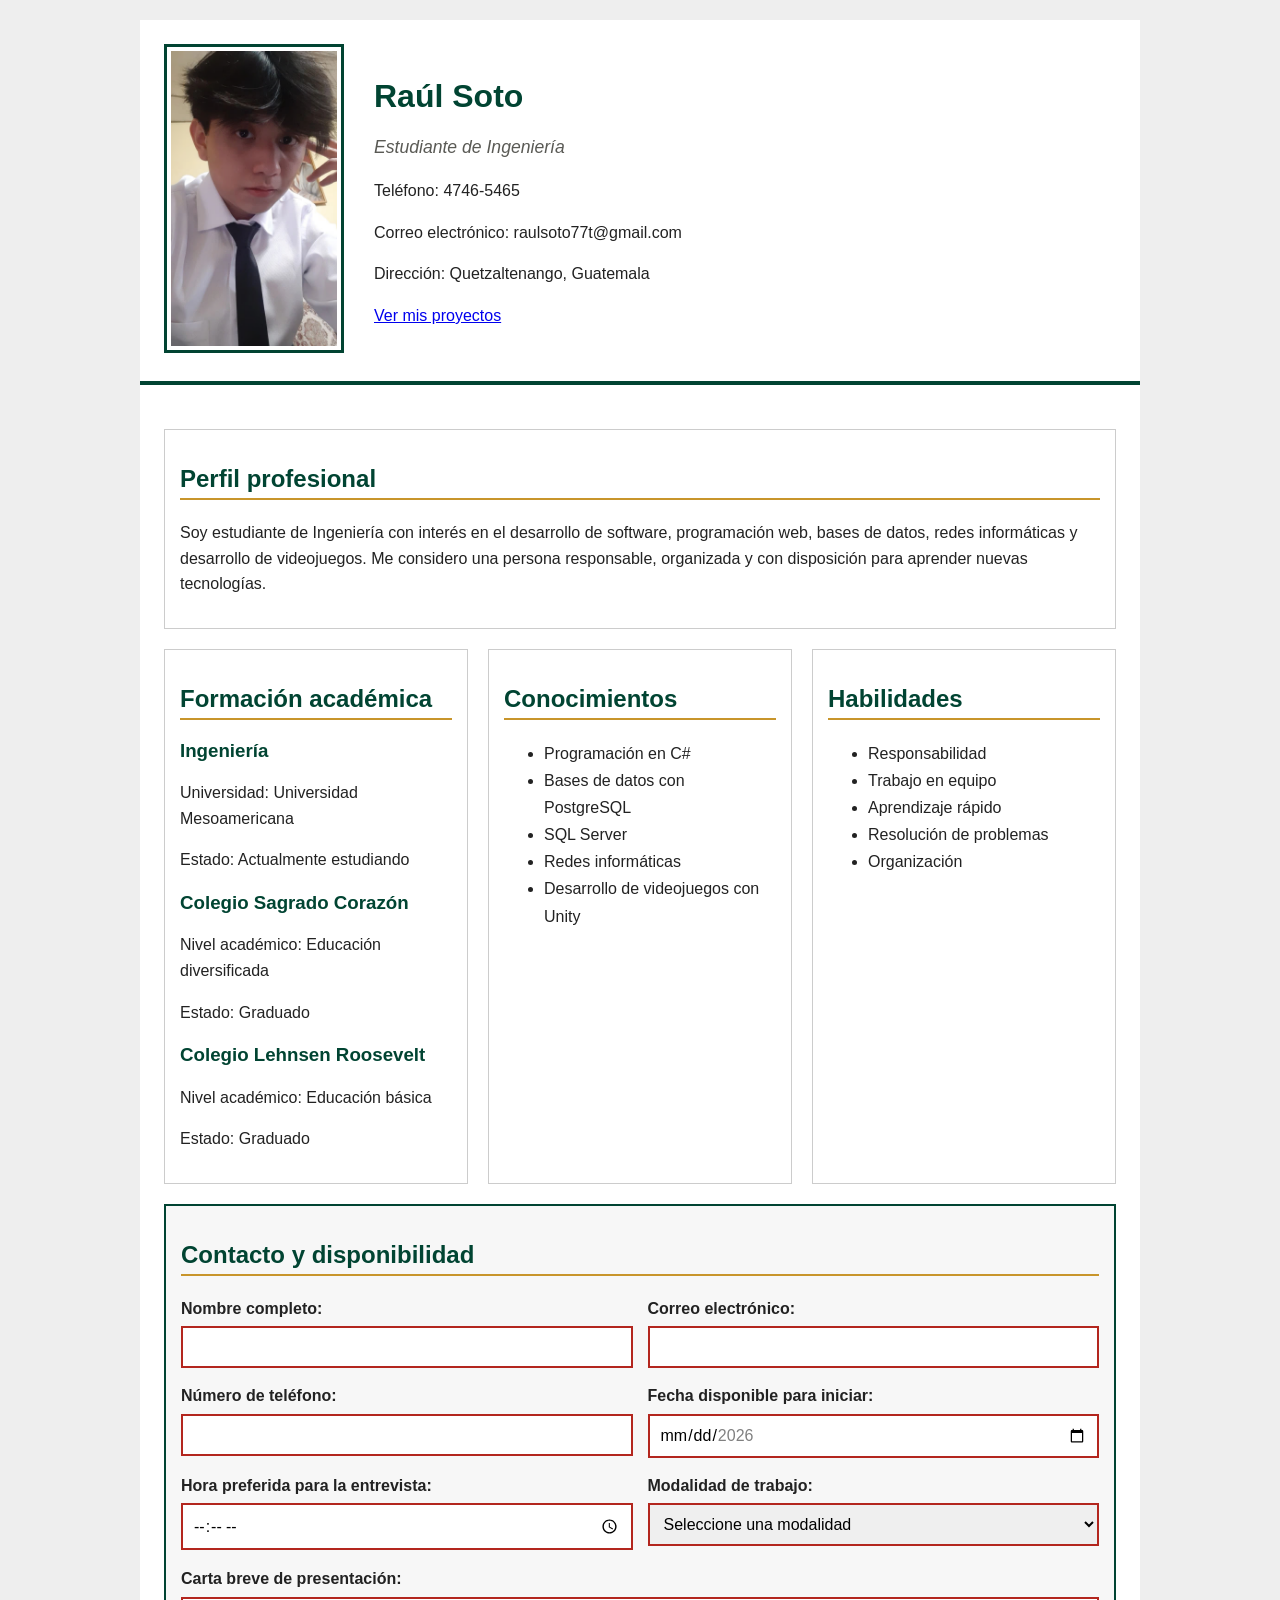
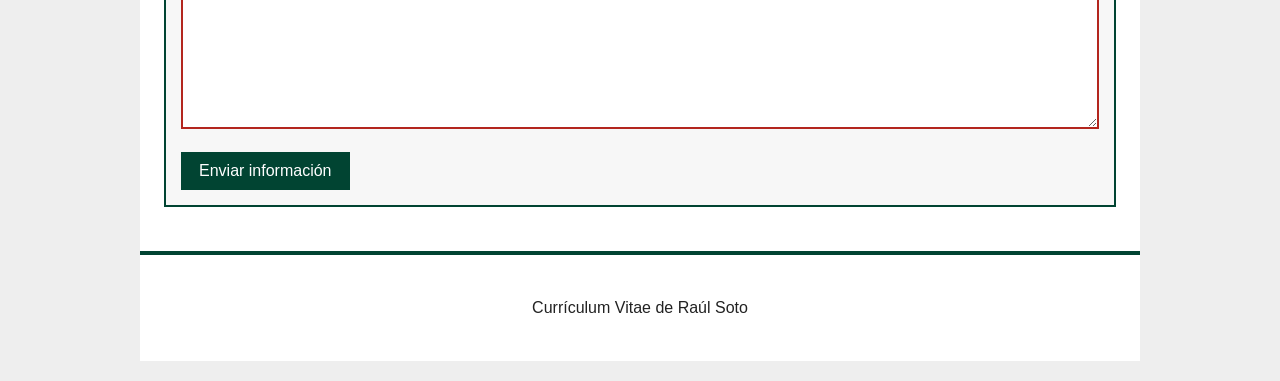
<file: cvv raul/index.html>
<!DOCTYPE html>
<html lang="es">

<head>
    <meta charset="UTF-8">

    <meta
        name="viewport"
        content="width=device-width, initial-scale=1.0"
    >

    <title>Currículum Vitae - Raúl Soto</title>

    <link rel="stylesheet" href="estilos.css">
</head>

<body>

    <header class="encabezado">

        <div class="contenedor-foto">

            <picture>
                <source
                    srcset="imagenes/foto.avif"
                    type="image/avif"
                >

                <source
                    srcset="imagenes/foto.webp"
                    type="image/webp"
                >

                <img
                    class="foto-perfil"
                    src="imagenes/foto.jpg"
                    alt="Fotografía de Raúl Soto"
                    width="720"
                    height="1280"
                >
            </picture>

        </div>

        <div class="datos-personales">

            <h1>Raúl Soto</h1>

            <p class="profesion">
                Estudiante de Ingeniería
            </p>

            <p>
                Teléfono: 4746-5465
            </p>

            <p>
                Correo electrónico: raulsoto77t@gmail.com
            </p>

            <p>
                Dirección: Quetzaltenango, Guatemala
            </p>

            <p>
    <a href="proyectos.html">
        Ver mis proyectos
    </a>
</p>

        </div>
        

    </header>

    <main>

        <section>

            <h2>Perfil profesional</h2>

            <p>
                Soy estudiante de Ingeniería con interés en el desarrollo de
                software, programación web, bases de datos, redes informáticas
                y desarrollo de videojuegos. Me considero una persona
                responsable, organizada y con disposición para aprender
                nuevas tecnologías.
            </p>

        </section>

        <div class="rejilla-informacion">

            <section>

    <h2>Formación académica</h2>

    <h3>Ingeniería</h3>

    <p>
        Universidad: Universidad Mesoamericana
    </p>

    <p>
        Estado: Actualmente estudiando
    </p>

    <h3>Colegio Sagrado Corazón</h3>

    <p>
        Nivel académico: Educación diversificada
    </p>

    <p>
        Estado: Graduado
    </p>

    <h3>Colegio Lehnsen Roosevelt</h3>

    <p>
        Nivel académico: Educación básica
    </p>

    <p>
        Estado: Graduado
    </p>

</section>

            <section>

                <h2>Conocimientos</h2>

                <ul>
                    <li>Programación en C#</li>
                    <li>Bases de datos con PostgreSQL</li>
                    <li>SQL Server</li>
                    <li>Redes informáticas</li>
                    <li>Desarrollo de videojuegos con Unity</li>
                </ul>

            </section>

            <section>

                <h2>Habilidades</h2>

                <ul>
                    <li>Responsabilidad</li>
                    <li>Trabajo en equipo</li>
                    <li>Aprendizaje rápido</li>
                    <li>Resolución de problemas</li>
                    <li>Organización</li>
                </ul>

            </section>

        </div>

        <section id="contacto">

            <h2>Contacto y disponibilidad</h2>

            <form method="post">

                <div class="rejilla-formulario">

                    <p>
                        <label for="nombre">
                            Nombre completo:
                        </label>

                        <input
                            type="text"
                            id="nombre"
                            name="nombre"
                            required
                        >
                    </p>

                    <p>
                        <label for="correo">
                            Correo electrónico:
                        </label>

                        <input
                            type="email"
                            id="correo"
                            name="correo"
                            required
                        >
                    </p>

                    <p>
                        <label for="telefono">
                            Número de teléfono:
                        </label>

                        <input
                            type="tel"
                            id="telefono"
                            name="telefono"
                            required
                        >
                    </p>

                    <p>
                        <label for="fecha_inicio">
                            Fecha disponible para iniciar:
                        </label>

                        <input
                            type="date"
                            id="fecha_inicio"
                            name="fecha_inicio"
                            min="2026-07-22"
                            max="2026-12-31"
                            required
                        >
                    </p>

                    <p>
                        <label for="hora_entrevista">
                            Hora preferida para la entrevista:
                        </label>

                        <input
                            type="time"
                            id="hora_entrevista"
                            name="hora_entrevista"
                            min="08:00"
                            max="17:00"
                            step="1800"
                            required
                        >
                    </p>

                    <p>
                        <label for="modalidad">
                            Modalidad de trabajo:
                        </label>

                        <select
                            id="modalidad"
                            name="modalidad"
                            required
                        >
                            <option value="">
                                Seleccione una modalidad
                            </option>

                            <option value="presencial">
                                Presencial
                            </option>

                            <option value="remoto">
                                Remoto
                            </option>

                            <option value="hibrido">
                                Híbrido
                            </option>
                        </select>
                    </p>

                </div>

                <p>
                    <label for="carta">
                        Carta breve de presentación:
                    </label>

                    <textarea
                        id="carta"
                        name="carta"
                        rows="6"
                        required
                    ></textarea>
                </p>

                <button type="submit">
                    Enviar información
                </button>

            </form>

        </section>

    </main>

    <footer>

        <p>
            Currículum Vitae de Raúl Soto
        </p>

    </footer>

</body>

</html>
</file>
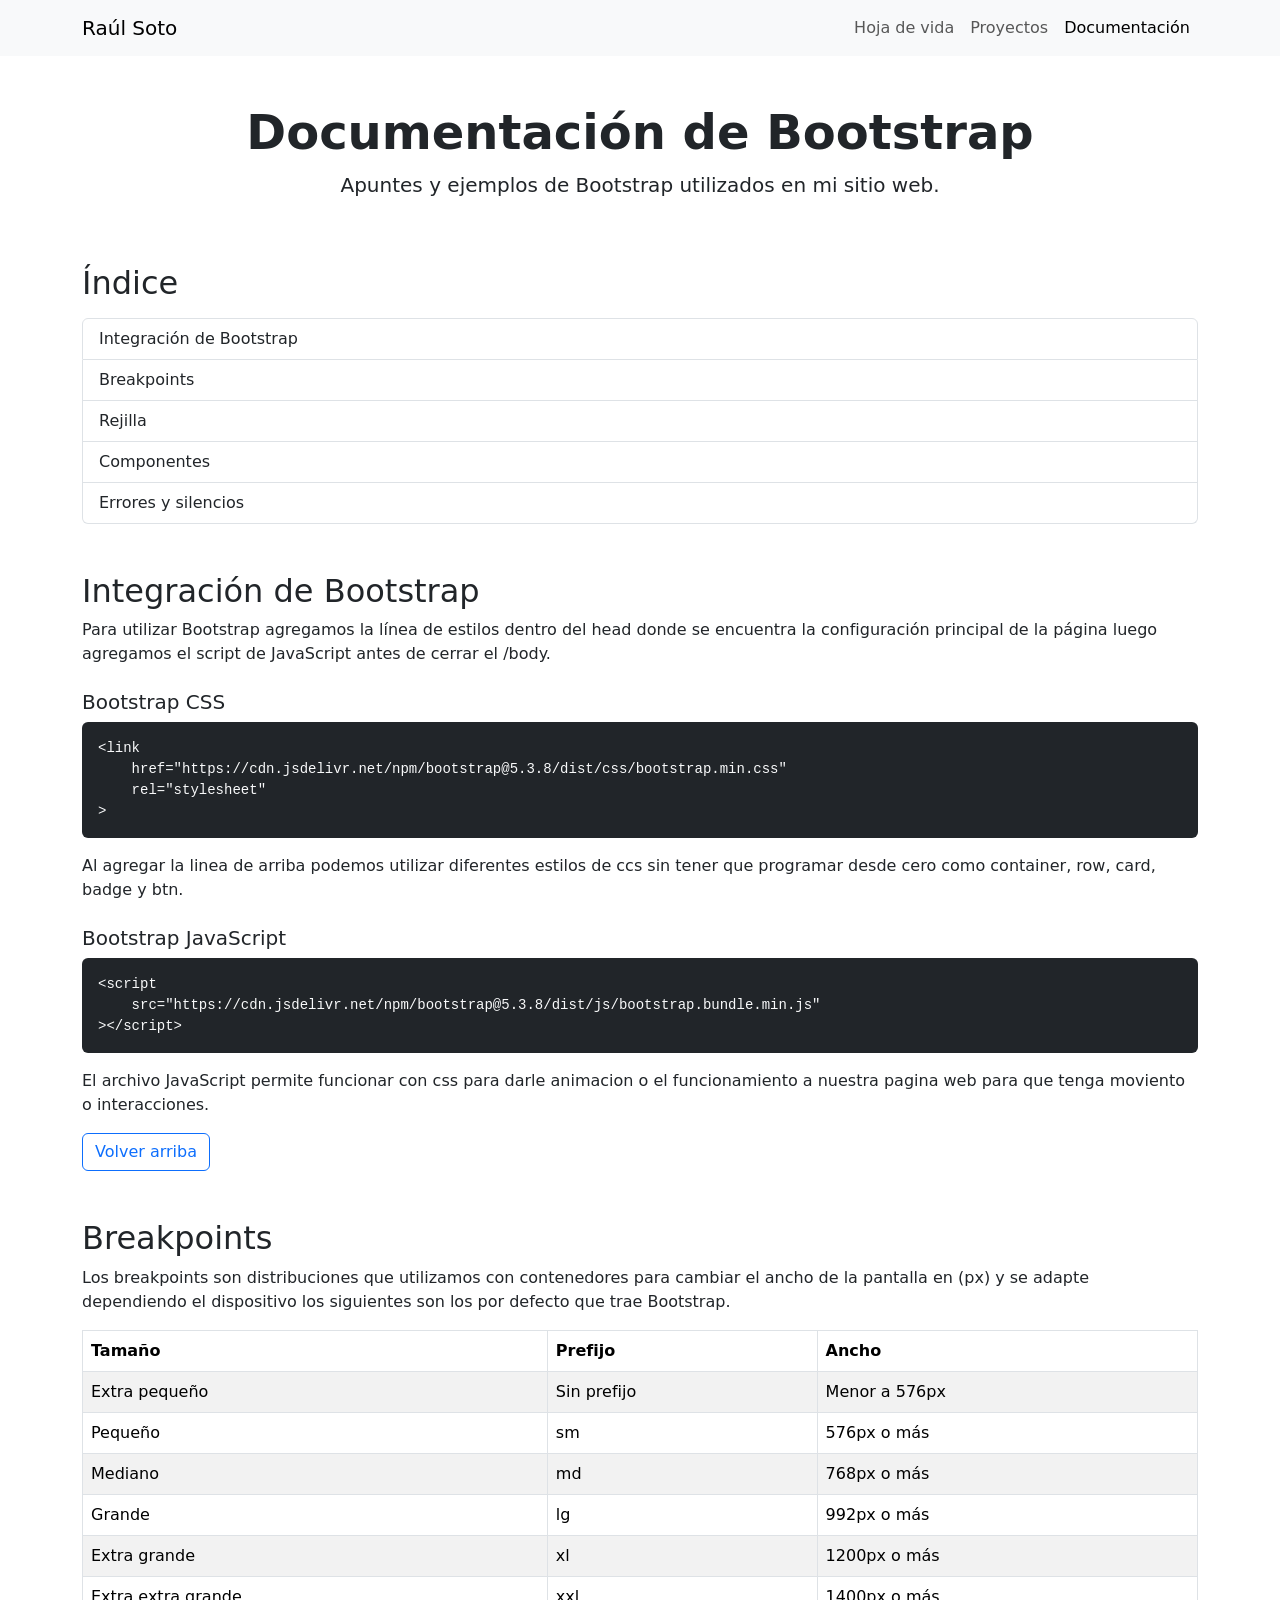
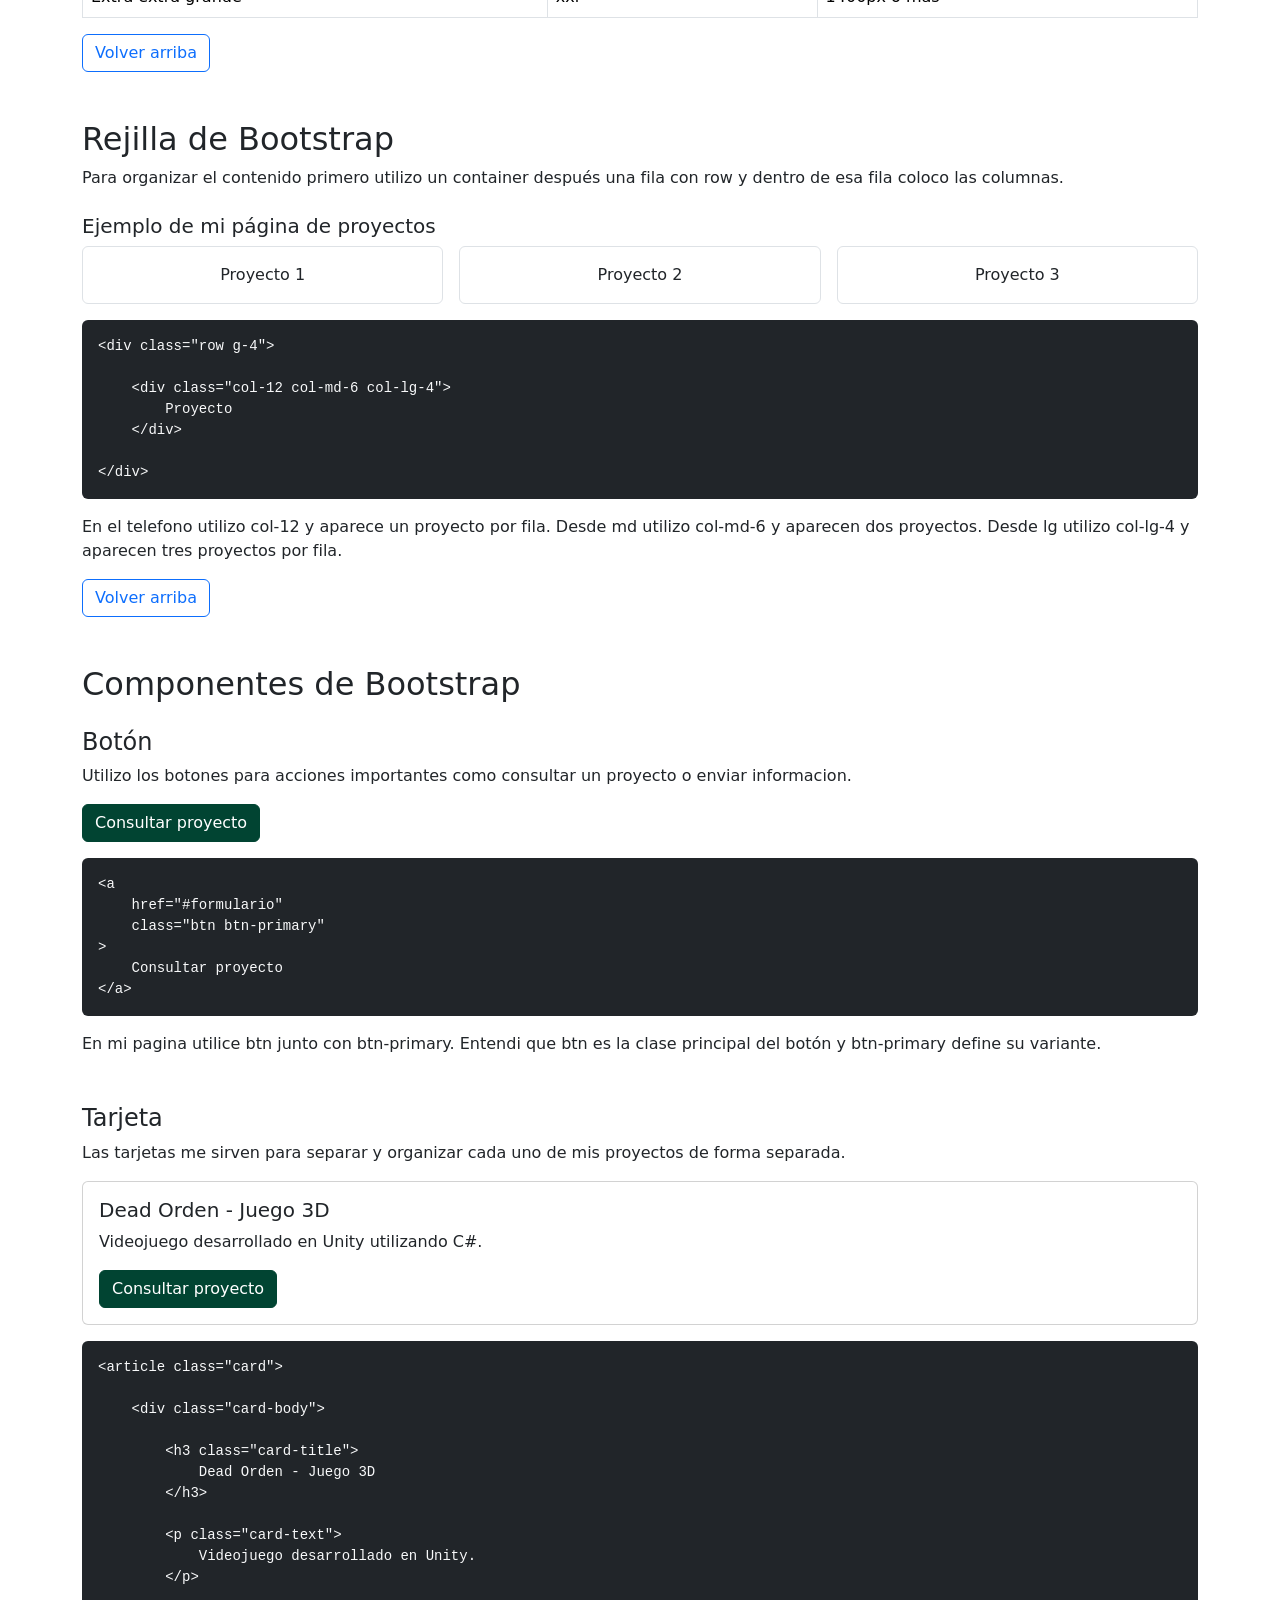
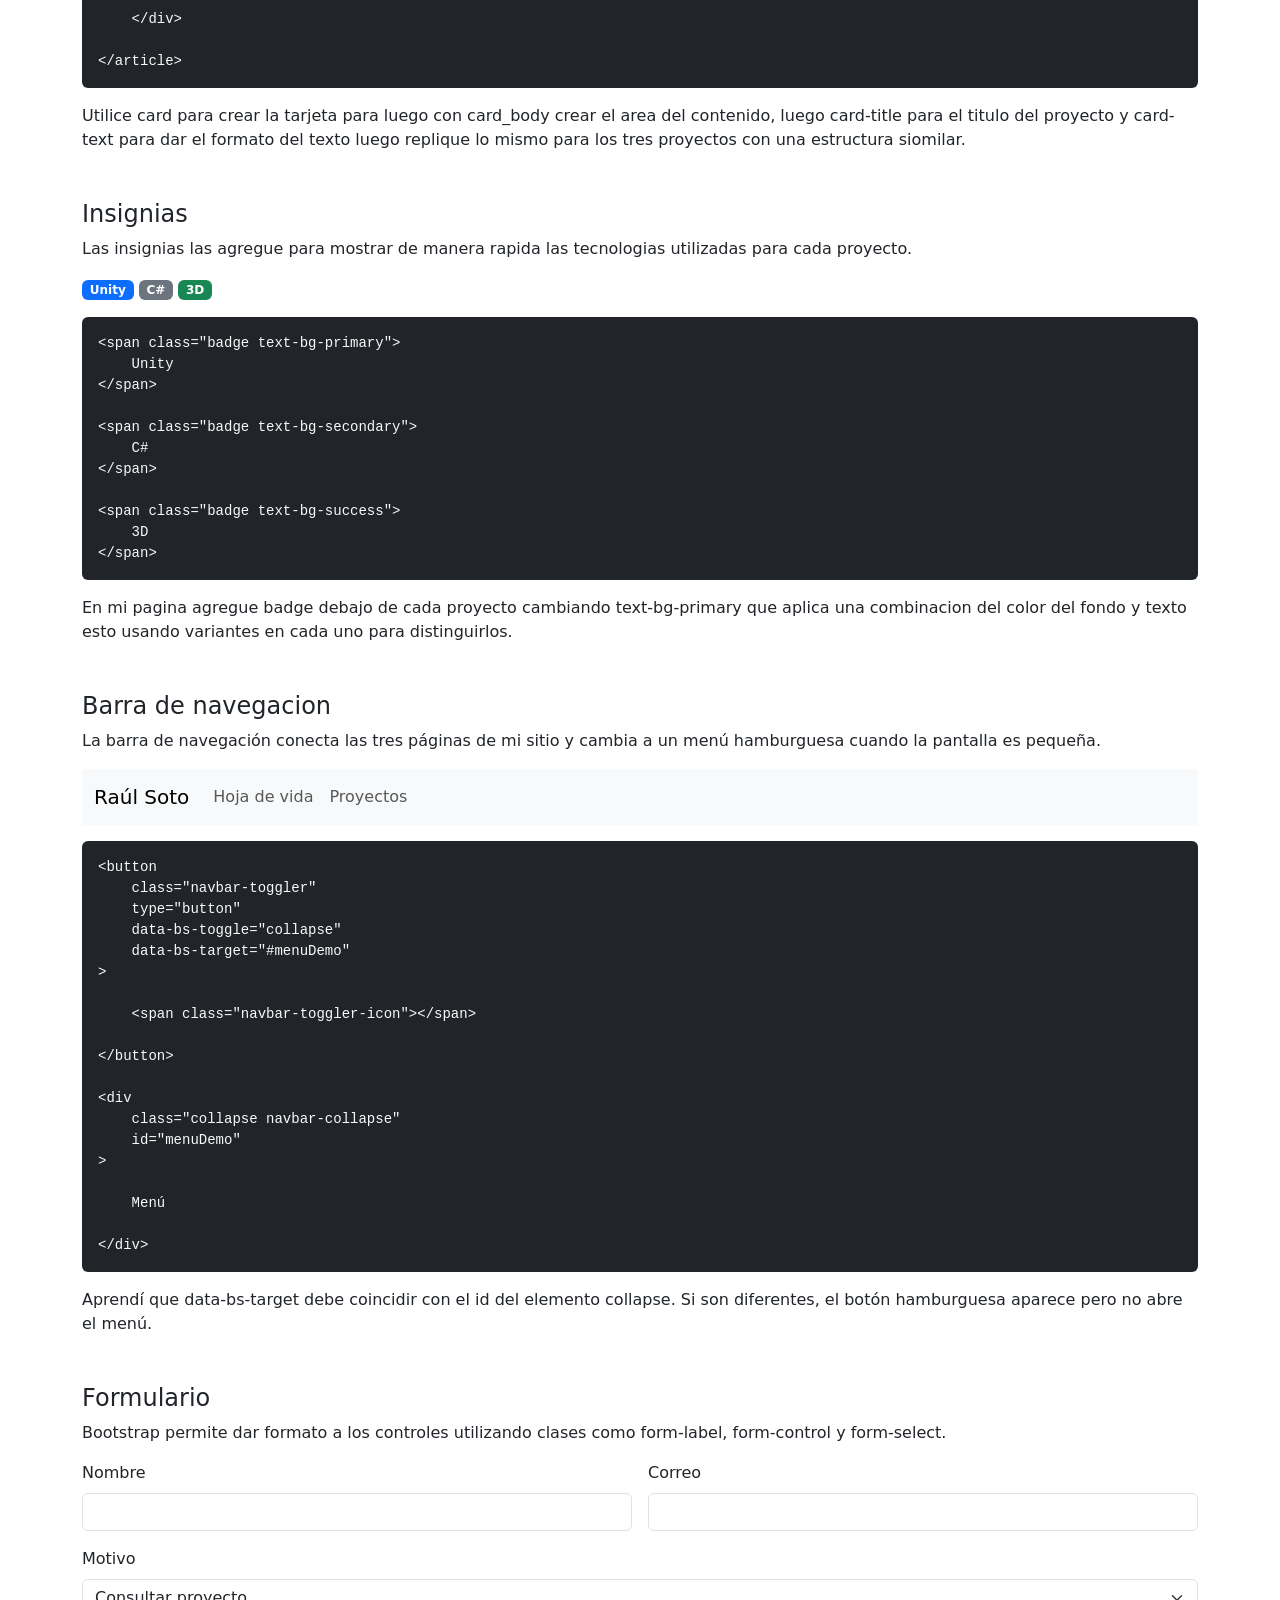
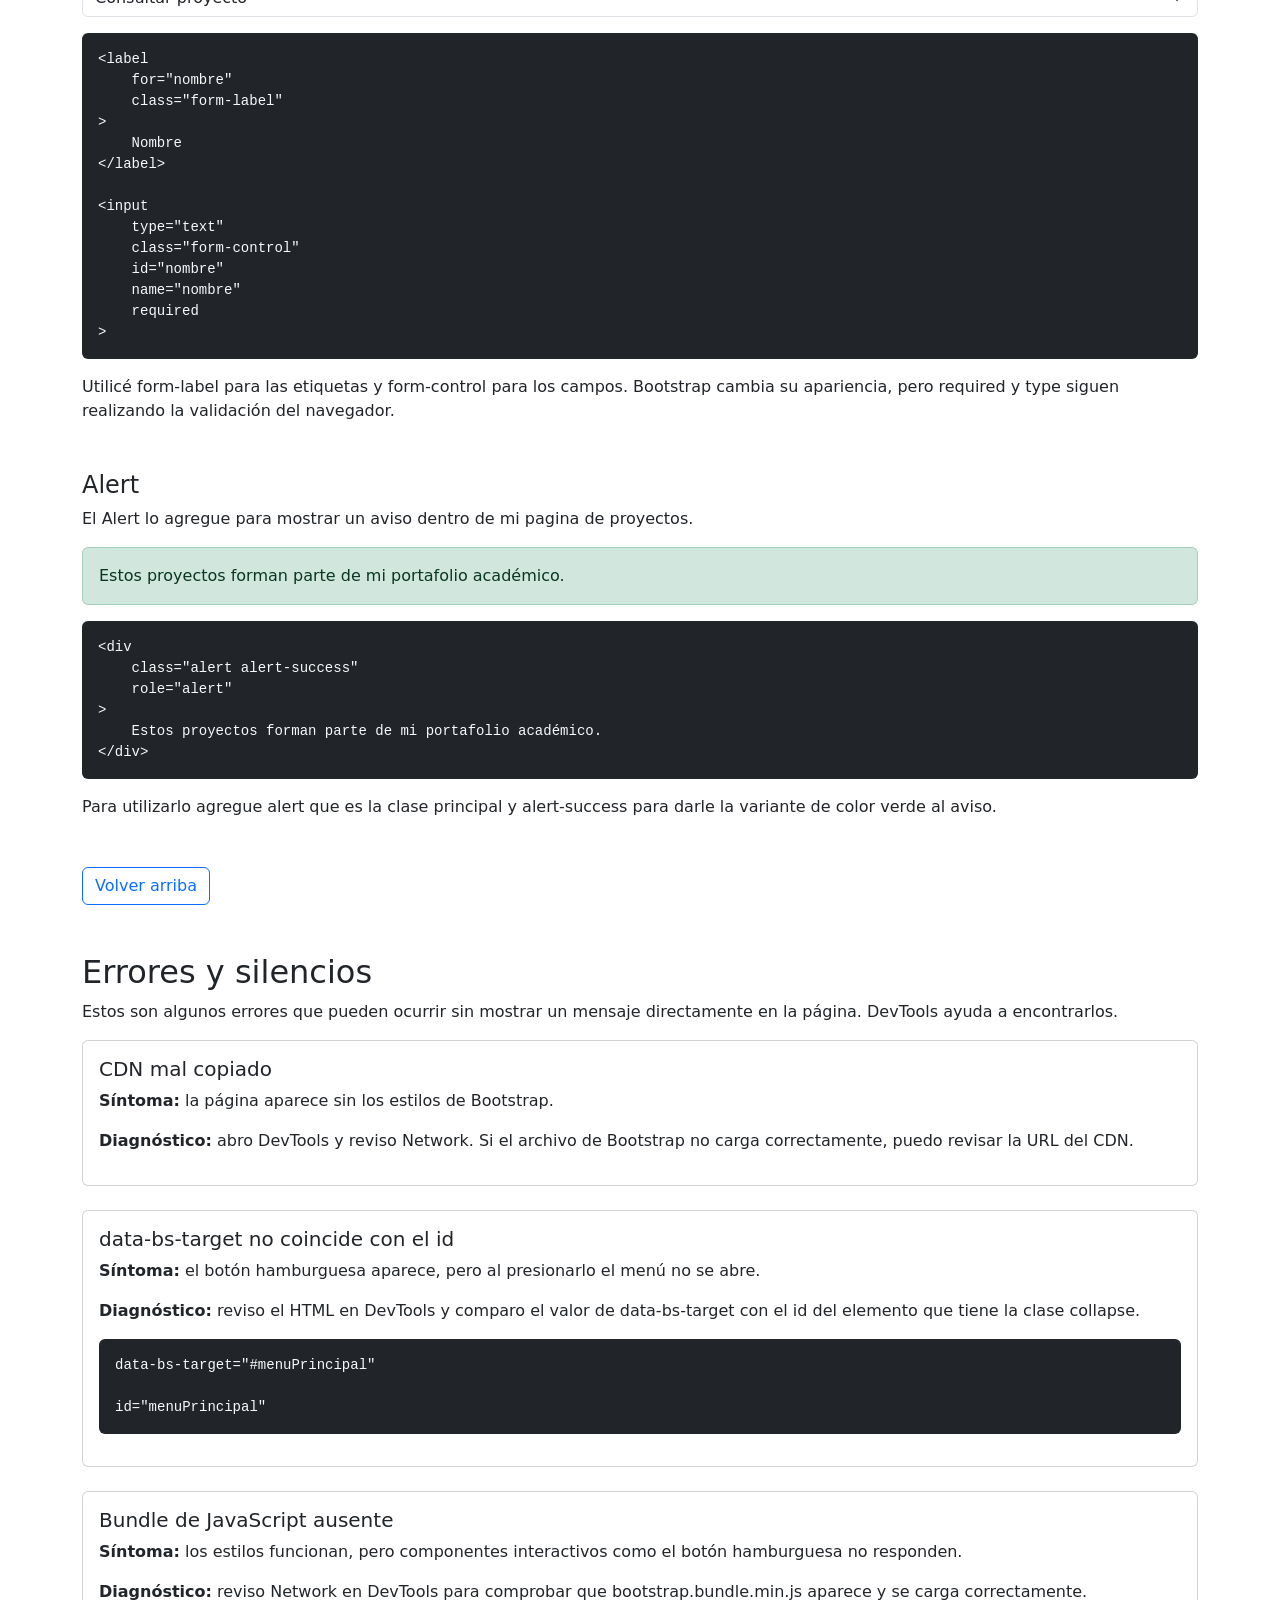
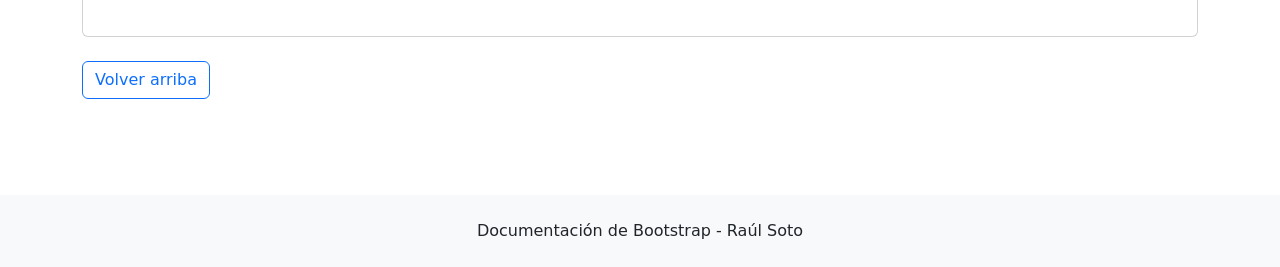
<file: cvv raul/documentacion.html>
<!DOCTYPE html>
<html lang="es">

<head>
    <meta charset="UTF-8">

    <meta
        name="viewport"
        content="width=device-width, initial-scale=1"
    >

    <title>Documentación Bootstrap - Raúl Soto</title>

    <link
        href="https://cdn.jsdelivr.net/npm/bootstrap@5.3.8/dist/css/bootstrap.min.css"
        rel="stylesheet"
    >

    <link rel="stylesheet" href="proyectos.css">
</head>

<body id="inicio">

    <nav class="navbar navbar-expand-md bg-body-tertiary">

        <div class="container">

            <a class="navbar-brand" href="index.html">
                Raúl Soto
            </a>

            <button
                class="navbar-toggler"
                type="button"
                data-bs-toggle="collapse"
                data-bs-target="#menuPrincipal"
                aria-controls="menuPrincipal"
                aria-expanded="false"
                aria-label="Mostrar navegación"
            >
                <span class="navbar-toggler-icon"></span>
            </button>

            <div
                class="collapse navbar-collapse"
                id="menuPrincipal"
            >

                <ul class="navbar-nav ms-auto">

                    <li class="nav-item">

                        <a
                            class="nav-link"
                            href="index.html"
                        >
                            Hoja de vida
                        </a>

                    </li>

                    <li class="nav-item">

                        <a
                            class="nav-link"
                            href="proyectos.html"
                        >
                            Proyectos
                        </a>

                    </li>

                    <li class="nav-item">

                        <a
                            class="nav-link active"
                            href="documentacion.html"
                            aria-current="page"
                        >
                            Documentación
                        </a>

                    </li>

                </ul>

            </div>

        </div>

    </nav>

    <header class="container py-5 text-center">

        <h1 class="display-5 fw-bold">
            Documentación de Bootstrap
        </h1>

        <p class="lead">
            Apuntes y ejemplos de Bootstrap utilizados
            en mi sitio web.
        </p>

    </header>

    <main class="container pb-5">

        <section class="mb-5">

            <h2 class="mb-3">
                Índice
            </h2>

            <div class="list-group">

                <a
                    class="list-group-item list-group-item-action"
                    href="#integracion"
                >
                    Integración de Bootstrap
                </a>

                <a
                    class="list-group-item list-group-item-action"
                    href="#breakpoints"
                >
                    Breakpoints
                </a>

                <a
                    class="list-group-item list-group-item-action"
                    href="#rejilla"
                >
                    Rejilla
                </a>

                <a
                    class="list-group-item list-group-item-action"
                    href="#componentes"
                >
                    Componentes
                </a>

                <a
                    class="list-group-item list-group-item-action"
                    href="#errores"
                >
                    Errores y silencios
                </a>

            </div>

        </section>

        <section
            id="integracion"
            class="mb-5"
        >

            <h2>
                Integración de Bootstrap
            </h2>

            <p>
                Para utilizar Bootstrap agregamos la línea de estilos dentro del
                head donde se encuentra la configuración principal de la página
                luego agregamos el script de JavaScript antes de cerrar el /body.
            </p>

            <h3 class="h5 mt-4">
                Bootstrap CSS
            </h3>

            <pre class="bg-dark text-light p-3 rounded"><code>&lt;link
    href="https://cdn.jsdelivr.net/npm/bootstrap@5.3.8/dist/css/bootstrap.min.css"
    rel="stylesheet"
&gt;</code></pre>

            <p>
                Al agregar la linea de arriba podemos utilizar diferentes estilos 
                de ccs sin tener que programar desde cero como container, row, 
                card, badge y btn.
            </p>

            <h3 class="h5 mt-4">
                Bootstrap JavaScript
            </h3>

            <pre class="bg-dark text-light p-3 rounded"><code>&lt;script
    src="https://cdn.jsdelivr.net/npm/bootstrap@5.3.8/dist/js/bootstrap.bundle.min.js"
&gt;&lt;/script&gt;</code></pre>

            <p>
                El archivo JavaScript permite funcionar con css para darle animacion
                o el funcionamiento a nuestra pagina web para que tenga moviento o interacciones.
            </p>

            <a
                href="#inicio"
                class="btn btn-outline-primary"
            >
                Volver arriba
            </a>

        </section>

        <section
            id="breakpoints"
            class="mb-5"
        >

            <h2>
                Breakpoints
            </h2>

            <p>  
                Los breakpoints son distribuciones que utilizamos
                con contenedores para cambiar el ancho de la pantalla 
                en (px) y se adapte dependiendo el dispositivo los siguientes
                son los por defecto que trae Bootstrap. 
            </p>

            <div class="table-responsive">

                <table class="table table-bordered table-striped">

                    <thead>

                        <tr>
                            <th>Tamaño</th>
                            <th>Prefijo</th>
                            <th>Ancho</th>
                        </tr>

                    </thead>

                    <tbody>

                        <tr>
                            <td>Extra pequeño</td>
                            <td>Sin prefijo</td>
                            <td>Menor a 576px</td>
                        </tr>

                        <tr>
                            <td>Pequeño</td>
                            <td>sm</td>
                            <td>576px o más</td>
                        </tr>

                        <tr>
                            <td>Mediano</td>
                            <td>md</td>
                            <td>768px o más</td>
                        </tr>

                        <tr>
                            <td>Grande</td>
                            <td>lg</td>
                            <td>992px o más</td>
                        </tr>

                        <tr>
                            <td>Extra grande</td>
                            <td>xl</td>
                            <td>1200px o más</td>
                        </tr>

                        <tr>
                            <td>Extra extra grande</td>
                            <td>xxl</td>
                            <td>1400px o más</td>
                        </tr>

                    </tbody>

                </table>

            </div>

            <a
                href="#inicio"
                class="btn btn-outline-primary"
            >
                Volver arriba
            </a>

        </section>

        <section
            id="rejilla"
            class="mb-5"
        >

            <h2>
                Rejilla de Bootstrap
            </h2>

            <p>
                Para organizar el contenido primero utilizo
                un container después una fila con row y
                dentro de esa fila coloco las columnas.
            </p>

            <h3 class="h5 mt-4">
                Ejemplo de mi página de proyectos
            </h3>

            <div class="row g-3 mb-3">

                <div class="col-12 col-md-6 col-lg-4">

                    <div class="border rounded p-3 text-center">
                        Proyecto 1
                    </div>

                </div>

                <div class="col-12 col-md-6 col-lg-4">

                    <div class="border rounded p-3 text-center">
                        Proyecto 2
                    </div>

                </div>

                <div class="col-12 col-md-6 col-lg-4">

                    <div class="border rounded p-3 text-center">
                        Proyecto 3
                    </div>

                </div>

            </div>

            <pre class="bg-dark text-light p-3 rounded"><code>&lt;div class="row g-4"&gt;

    &lt;div class="col-12 col-md-6 col-lg-4"&gt;
        Proyecto
    &lt;/div&gt;

&lt;/div&gt;</code></pre>

            <p>
                En el telefono utilizo col-12 y aparece un proyecto
                por fila. Desde md utilizo col-md-6 y aparecen
                dos proyectos. Desde lg utilizo col-lg-4 y
                aparecen tres proyectos por fila.
            </p>

            <a
                href="#inicio"
                class="btn btn-outline-primary"
            >
                Volver arriba
            </a>

        </section>

        <section
            id="componentes"
            class="mb-5"
        >

            <h2 class="mb-4">
                Componentes de Bootstrap
            </h2>

            <article class="mb-5">

                <h3 class="h4">
                    Botón
                </h3>

                <p>
                    Utilizo los botones para acciones importantes
                    como consultar un proyecto o enviar informacion.
                </p>

                <div class="mb-3">

                    <a
                        href="#formulario"
                        class="btn btn-primary"
                    >
                        Consultar proyecto
                    </a>

                </div>

                <pre class="bg-dark text-light p-3 rounded"><code>&lt;a
    href="#formulario"
    class="btn btn-primary"
&gt;
    Consultar proyecto
&lt;/a&gt;</code></pre>

                <p class="mt-3">
                    En mi pagina utilice btn junto con btn-primary.
                    Entendi que btn es la clase principal del botón
                    y btn-primary define su variante.
                </p>

            </article>

            <article class="mb-5">

                <h3 class="h4">
                    Tarjeta
                </h3>

                <p>
                    Las tarjetas me sirven para separar y organizar
                    cada uno de mis proyectos de forma separada.
                </p>

                <div class="card mb-3">

                    <div class="card-body">

                        <h4 class="card-title h5">
                            Dead Orden - Juego 3D
                        </h4>

                        <p class="card-text">
                            Videojuego desarrollado en Unity
                            utilizando C#.
                        </p>

                        <a
                            href="#formulario"
                            class="btn btn-primary"
                        >
                            Consultar proyecto
                        </a>

                    </div>

                </div>

                <pre class="bg-dark text-light p-3 rounded"><code>&lt;article class="card"&gt;

    &lt;div class="card-body"&gt;

        &lt;h3 class="card-title"&gt;
            Dead Orden - Juego 3D
        &lt;/h3&gt;

        &lt;p class="card-text"&gt;
            Videojuego desarrollado en Unity.
        &lt;/p&gt;

    &lt;/div&gt;

&lt;/article&gt;</code></pre>

                <p class="mt-3">
                    Utilice card para crear la tarjeta para luego con card_body crear 
                    el area del contenido, luego card-title para el titulo del proyecto
                    y card-text para dar el formato del texto luego replique lo mismo para 
                    los tres proyectos con una estructura siomilar. 
                </p>

            </article>

            <article class="mb-5">

                <h3 class="h4">
                    Insignias
                </h3>

                <p>
                    Las insignias las agregue para mostrar de manera rapida
                    las tecnologias utilizadas para cada proyecto. 
                </p>

                <div class="mb-3">

                    <span class="badge text-bg-primary">
                        Unity
                    </span>

                    <span class="badge text-bg-secondary">
                        C#
                    </span>

                    <span class="badge text-bg-success">
                        3D
                    </span>

                </div>

                <pre class="bg-dark text-light p-3 rounded"><code>&lt;span class="badge text-bg-primary"&gt;
    Unity
&lt;/span&gt;

&lt;span class="badge text-bg-secondary"&gt;
    C#
&lt;/span&gt;

&lt;span class="badge text-bg-success"&gt;
    3D
&lt;/span&gt;</code></pre>

                <p class="mt-3">
                    En mi pagina agregue badge debajo de cada proyecto
                    cambiando text-bg-primary que aplica una combinacion
                    del color del fondo y texto esto usando variantes en 
                    cada uno para distinguirlos. 
                </p>

            </article>

            <article class="mb-5">

                <h3 class="h4">
                    Barra de navegacion 
                </h3>

                <p>
                    La barra de navegación conecta las tres páginas
                    de mi sitio y cambia a un menú hamburguesa cuando
                    la pantalla es pequeña.
                </p>

                <nav class="navbar navbar-expand-md bg-body-tertiary mb-3">

                    <div class="container-fluid">

                        <a
                            class="navbar-brand"
                            href="#inicio"
                        >
                            Raúl Soto
                        </a>

                        <button
                            class="navbar-toggler"
                            type="button"
                            data-bs-toggle="collapse"
                            data-bs-target="#menuDemo"
                            aria-controls="menuDemo"
                            aria-expanded="false"
                            aria-label="Mostrar navegación"
                        >

                            <span class="navbar-toggler-icon"></span>

                        </button>

                        <div
                            class="collapse navbar-collapse"
                            id="menuDemo"
                        >

                            <ul class="navbar-nav">

                                <li class="nav-item">

                                    <a
                                        class="nav-link"
                                        href="#inicio"
                                    >
                                        Hoja de vida
                                    </a>

                                </li>

                                <li class="nav-item">

                                    <a
                                        class="nav-link"
                                        href="#componentes"
                                    >
                                        Proyectos
                                    </a>

                                </li>

                            </ul>

                        </div>

                    </div>

                </nav>

                <pre class="bg-dark text-light p-3 rounded"><code>&lt;button
    class="navbar-toggler"
    type="button"
    data-bs-toggle="collapse"
    data-bs-target="#menuDemo"
&gt;

    &lt;span class="navbar-toggler-icon"&gt;&lt;/span&gt;

&lt;/button&gt;

&lt;div
    class="collapse navbar-collapse"
    id="menuDemo"
&gt;

    Menú

&lt;/div&gt;</code></pre>

                <p class="mt-3">
                    Aprendí que data-bs-target debe coincidir con el
                    id del elemento collapse. Si son diferentes,
                    el botón hamburguesa aparece pero no abre el menú.
                </p>

            </article>

            <article
                id="formulario"
                class="mb-5"
            >

                <h3 class="h4">
                    Formulario
                </h3>

                <p>
                    Bootstrap permite dar formato a los controles
                    utilizando clases como form-label, form-control
                    y form-select.
                </p>

                <form class="mb-3">

                    <div class="row g-3">

                        <div class="col-12 col-md-6">

                            <label
                                for="nombre-demo"
                                class="form-label"
                            >
                                Nombre
                            </label>

                            <input
                                type="text"
                                class="form-control"
                                id="nombre-demo"
                                name="nombre-demo"
                                required
                            >

                        </div>

                        <div class="col-12 col-md-6">

                            <label
                                for="correo-demo"
                                class="form-label"
                            >
                                Correo
                            </label>

                            <input
                                type="email"
                                class="form-control"
                                id="correo-demo"
                                name="correo-demo"
                                required
                            >

                        </div>

                        <div class="col-12">

                            <label
                                for="motivo-demo"
                                class="form-label"
                            >
                                Motivo
                            </label>

                            <select
                                class="form-select"
                                id="motivo-demo"
                                name="motivo-demo"
                            >

                                <option>
                                    Consultar proyecto
                                </option>

                                <option>
                                    Solicitar información
                                </option>

                                <option>
                                    Entrevista
                                </option>

                            </select>

                        </div>

                    </div>

                </form>

                <pre class="bg-dark text-light p-3 rounded"><code>&lt;label
    for="nombre"
    class="form-label"
&gt;
    Nombre
&lt;/label&gt;

&lt;input
    type="text"
    class="form-control"
    id="nombre"
    name="nombre"
    required
&gt;</code></pre>

                <p class="mt-3">
                    Utilicé form-label para las etiquetas y
                    form-control para los campos. Bootstrap cambia
                    su apariencia, pero required y type siguen
                    realizando la validación del navegador.
                </p>

            </article>

            <article class="mb-5">

                <h3 class="h4">
                    Alert
                </h3>

                <p>
                    El Alert lo agregue para mostrar un aviso dentro
                    de mi pagina de proyectos.
                </p>

                <div
                    class="alert alert-success"
                    role="alert"
                >
                    Estos proyectos forman parte de mi portafolio académico.
                </div>

                <pre class="bg-dark text-light p-3 rounded"><code>&lt;div
    class="alert alert-success"
    role="alert"
&gt;
    Estos proyectos forman parte de mi portafolio académico.
&lt;/div&gt;</code></pre>

                <p class="mt-3">
                    Para utilizarlo agregue alert que es la clase principal
                    y alert-success para darle la variante de color verde
                    al aviso.
                </p>

            </article>

            <a
                href="#inicio"
                class="btn btn-outline-primary"
            >
                Volver arriba
            </a>

        </section>

        <section
            id="errores"
            class="mb-5"
        >

            <h2>
                Errores y silencios
            </h2>

            <p>
                Estos son algunos errores que pueden ocurrir
                sin mostrar un mensaje directamente en la página.
                DevTools ayuda a encontrarlos.
            </p>

            <article class="card mb-4">

                <div class="card-body">

                    <h3 class="card-title h5">
                        CDN mal copiado
                    </h3>

                    <p>
                        <strong>Síntoma:</strong>
                        la página aparece sin los estilos de Bootstrap.
                    </p>

                    <p>
                        <strong>Diagnóstico:</strong>
                        abro DevTools y reviso Network. Si el archivo
                        de Bootstrap no carga correctamente, puedo
                        revisar la URL del CDN.
                    </p>

                </div>

            </article>

            <article class="card mb-4">

                <div class="card-body">

                    <h3 class="card-title h5">
                        data-bs-target no coincide con el id
                    </h3>

                    <p>
                        <strong>Síntoma:</strong>
                        el botón hamburguesa aparece, pero al presionarlo
                        el menú no se abre.
                    </p>

                    <p>
                        <strong>Diagnóstico:</strong>
                        reviso el HTML en DevTools y comparo el valor
                        de data-bs-target con el id del elemento
                        que tiene la clase collapse.
                    </p>

                    <pre class="bg-dark text-light p-3 rounded"><code>data-bs-target="#menuPrincipal"

id="menuPrincipal"</code></pre>

                </div>

            </article>

            <article class="card mb-4">

                <div class="card-body">

                    <h3 class="card-title h5">
                        Bundle de JavaScript ausente
                    </h3>

                    <p>
                        <strong>Síntoma:</strong>
                        los estilos funcionan, pero componentes
                        interactivos como el botón hamburguesa
                        no responden.
                    </p>

                    <p>
                        <strong>Diagnóstico:</strong>
                        reviso Network en DevTools para comprobar
                        que bootstrap.bundle.min.js aparece y se
                        carga correctamente.
                    </p>

                </div>

            </article>

            <a
                href="#inicio"
                class="btn btn-outline-primary"
            >
                Volver arriba
            </a>

        </section>

    </main>

    <footer class="bg-body-tertiary text-center py-4">

        <p class="mb-0">
            Documentación de Bootstrap - Raúl Soto
        </p>

    </footer>

    <script
        src="https://cdn.jsdelivr.net/npm/bootstrap@5.3.8/dist/js/bootstrap.bundle.min.js"
    ></script>

</body>

</html>
</file>
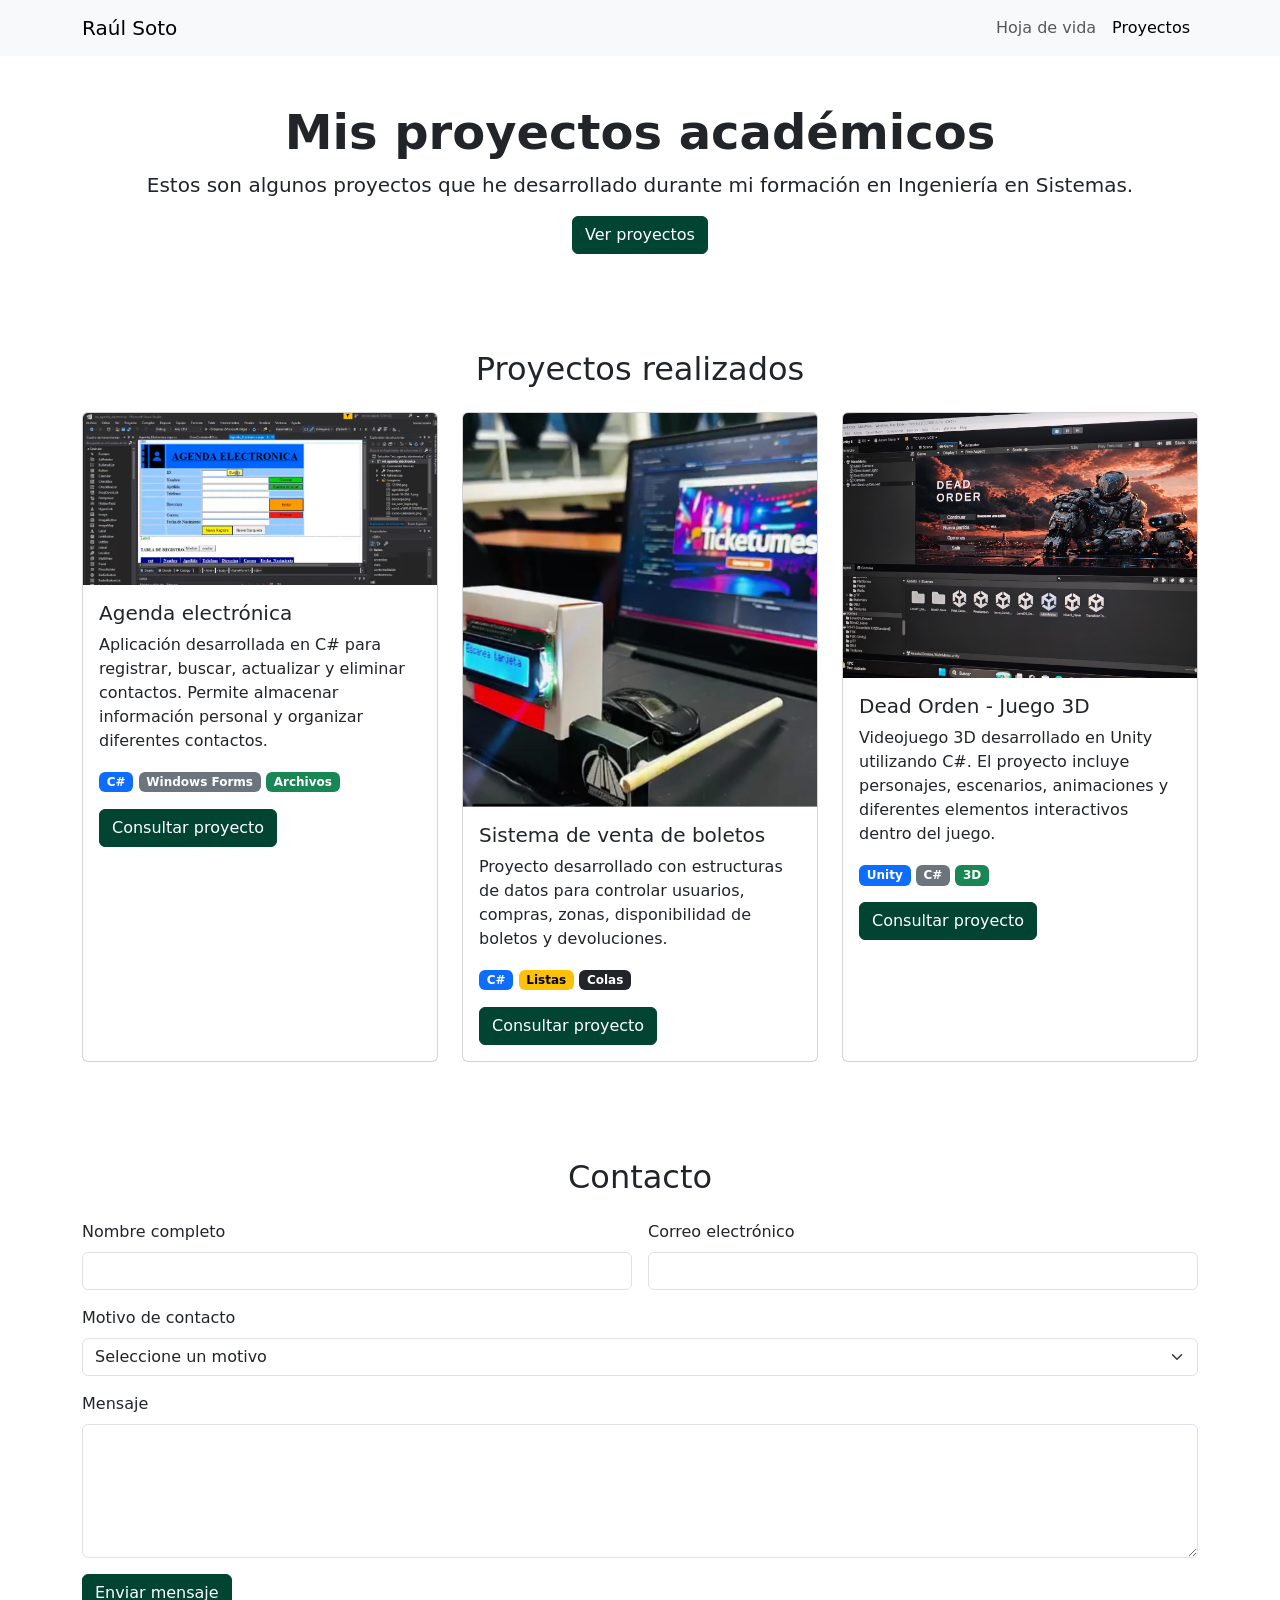
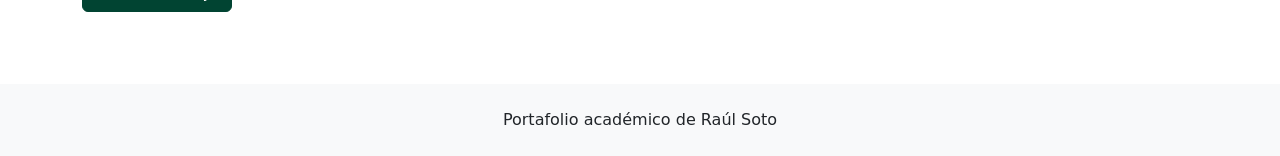
<file: cvv raul/proyectos.html>
<!DOCTYPE html>
<html lang="es">

<head>
    <meta charset="UTF-8">

    <meta
        name="viewport"
        content="width=device-width, initial-scale=1"
    >

    <title>Proyectos - Raúl Soto</title>

    <!-- Bootstrap CSS -->
    <link
        href="https://cdn.jsdelivr.net/npm/bootstrap@5.3.8/dist/css/bootstrap.min.css"
        rel="stylesheet"
    >

    <!-- Colores personalizados -->
    <link rel="stylesheet" href="proyectos.css">
</head>

<body>

    <!-- Barra de navegación -->

    <nav class="navbar navbar-expand-md bg-body-tertiary">

        <div class="container">

            <a class="navbar-brand" href="index.html">
                Raúl Soto
            </a>

            <button
                class="navbar-toggler"
                type="button"
                data-bs-toggle="collapse"
                data-bs-target="#menuPrincipal"
                aria-controls="menuPrincipal"
                aria-expanded="false"
                aria-label="Mostrar navegación"
            >
                <span class="navbar-toggler-icon"></span>
            </button>

            <div
                class="collapse navbar-collapse"
                id="menuPrincipal"
            >

                <ul class="navbar-nav ms-auto">

                    <li class="nav-item">

                        <a
                            class="nav-link"
                            href="index.html"
                        >
                            Hoja de vida
                        </a>

                    </li>

                    <li class="nav-item">

                        <a
                            class="nav-link active"
                            href="proyectos.html"
                            aria-current="page"
                        >
                            Proyectos
                        </a>

                    </li>

                </ul>

            </div>

        </div>

    </nav>


    <!-- Presentación -->

    <header class="container py-5 text-center">

        <h1 class="display-5 fw-bold">
            Mis proyectos académicos
        </h1>

        <p class="lead">
            Estos son algunos proyectos que he desarrollado
            durante mi formación en Ingeniería en Sistemas.
        </p>

        <a
            class="btn btn-primary"
            href="#proyectos"
        >
            Ver proyectos
        </a>

    </header>


    <main>

        <!-- Proyectos -->

        <section
            id="proyectos"
            class="container py-5"
        >

            <h2 class="text-center mb-4">
                Proyectos realizados
            </h2>

            <div class="row g-4">

                <!-- Proyecto 1 -->

                <div class="col-12 col-md-6 col-lg-4">

                    <article class="card h-100">

                        <img
                            src="imagenes/agenda.png"
                            class="card-img-top"
                            alt="Interfaz de la agenda electrónica desarrollada en C Sharp"
                        >

                        <div class="card-body">

                            <h3 class="card-title h5">
                                Agenda electrónica
                            </h3>

                            <p class="card-text">
                                Aplicación desarrollada en C# para registrar,
                                buscar, actualizar y eliminar contactos.
                                Permite almacenar información personal
                                y organizar diferentes contactos.
                            </p>

                            <div class="mb-3">

                                <span class="badge text-bg-primary">
                                    C#
                                </span>

                                <span class="badge text-bg-secondary">
                                    Windows Forms
                                </span>

                                <span class="badge text-bg-success">
                                    Archivos
                                </span>

                            </div>

                            <a
                                href="#contacto"
                                class="btn btn-primary"
                            >
                                Consultar proyecto
                            </a>

                        </div>

                    </article>

                </div>


                <!-- Proyecto 2 -->

                <div class="col-12 col-md-6 col-lg-4">

                    <article class="card h-100">

                        <img
                            src="imagenes/boletos.png"
                            class="card-img-top"
                            alt="Sistema de venta de boletos desarrollado con estructuras de datos"
                        >

                        <div class="card-body">

                            <h3 class="card-title h5">
                                Sistema de venta de boletos
                            </h3>

                            <p class="card-text">
                                Proyecto desarrollado con estructuras de datos
                                para controlar usuarios, compras, zonas,
                                disponibilidad de boletos y devoluciones.
                            </p>

                            <div class="mb-3">

                                <span class="badge text-bg-primary">
                                    C#
                                </span>

                                <span class="badge text-bg-warning">
                                    Listas
                                </span>

                                <span class="badge text-bg-dark">
                                    Colas
                                </span>

                            </div>

                            <a
                                href="#contacto"
                                class="btn btn-primary"
                            >
                                Consultar proyecto
                            </a>

                        </div>

                    </article>

                </div>


                <!-- Proyecto 3 -->

                <div class="col-12 col-md-6 col-lg-4">

                    <article class="card h-100">

                        <img
                            src="imagenes/dead-orden.png"
                            class="card-img-top"
                            alt="Captura del videojuego 3D Dead Orden desarrollado en Unity"
                        >

                        <div class="card-body">

                            <h3 class="card-title h5">
                                Dead Orden - Juego 3D
                            </h3>

                            <p class="card-text">
                                Videojuego 3D desarrollado en Unity utilizando
                                C#. El proyecto incluye personajes, escenarios,
                                animaciones y diferentes elementos interactivos
                                dentro del juego.
                            </p>

                            <div class="mb-3">

                                <span class="badge text-bg-primary">
                                    Unity
                                </span>

                                <span class="badge text-bg-secondary">
                                    C#
                                </span>

                                <span class="badge text-bg-success">
                                    3D
                                </span>

                            </div>

                            <a
                                href="#contacto"
                                class="btn btn-primary"
                            >
                                Consultar proyecto
                            </a>

                        </div>

                    </article>

                </div>

            </div>

        </section>


        <!-- Formulario de contacto -->

        <section
            id="contacto"
            class="container py-5"
        >

            <h2 class="text-center mb-4">
                Contacto
            </h2>

            <form method="post">

                <div class="row g-3">

                    <!-- Nombre -->

                    <div class="col-12 col-md-6">

                        <label
                            for="nombre"
                            class="form-label"
                        >
                            Nombre completo
                        </label>

                        <input
                            type="text"
                            class="form-control"
                            id="nombre"
                            name="nombre"
                            required
                        >

                    </div>


                    <!-- Correo -->

                    <div class="col-12 col-md-6">

                        <label
                            for="correo"
                            class="form-label"
                        >
                            Correo electrónico
                        </label>

                        <input
                            type="email"
                            class="form-control"
                            id="correo"
                            name="correo"
                            required
                        >

                    </div>


                    <!-- Motivo -->

                    <div class="col-12">

                        <label
                            for="motivo"
                            class="form-label"
                        >
                            Motivo de contacto
                        </label>

                        <select
                            class="form-select"
                            id="motivo"
                            name="motivo"
                            required
                        >

                            <option value="">
                                Seleccione un motivo
                            </option>

                            <option value="informacion">
                                Solicitar información
                            </option>

                            <option value="proyecto">
                                Consultar un proyecto
                            </option>

                            <option value="entrevista">
                                Solicitar una entrevista
                            </option>

                        </select>

                    </div>


                    <!-- Mensaje -->

                    <div class="col-12">

                        <label
                            for="mensaje"
                            class="form-label"
                        >
                            Mensaje
                        </label>

                        <textarea
                            class="form-control"
                            id="mensaje"
                            name="mensaje"
                            rows="5"
                            required
                        ></textarea>

                    </div>


                    <!-- Botón -->

                    <div class="col-12">

                        <button
                            type="submit"
                            class="btn btn-primary"
                        >
                            Enviar mensaje
                        </button>

                    </div>

                </div>

            </form>

        </section>

    </main>


    <!-- Pie de página -->

    <footer class="bg-body-tertiary text-center py-4 mt-4">

        <p class="mb-0">
            Portafolio académico de Raúl Soto
        </p>

    </footer>


    <!-- Bootstrap JavaScript -->

    <script
        src="https://cdn.jsdelivr.net/npm/bootstrap@5.3.8/dist/js/bootstrap.bundle.min.js"
    ></script>

</body>

</html>
</file>
<file: cvv raul/estilos.css>
* {
    box-sizing: border-box;
}

body {
    font-family: Arial, sans-serif;
    color: #222222;
    background-color: #eeeeee;
    margin: 0;
    padding: 20px;
}

header,
main,
footer {
    max-width: 1000px;
    margin: 0 auto;
    background-color: white;
    padding: 24px;
}



.encabezado {
    display: flex;
    align-items: center;
    justify-content: center;
    gap: 30px;
    border-bottom: 4px solid #014432;
}

.contenedor-foto {
    display: flex;
    justify-content: center;
    align-items: center;
}

.datos-personales {
    flex: 1;
}

.foto-perfil {
    width: 180px;
    max-width: 100%;
    height: auto;
    border: 3px solid #014432;
    padding: 4px;
}

h1,
h2,
h3 {
    color: #014432;
}

h1 {
    font-size: 2rem;
    margin-bottom: 5px;
}

h2 {
    border-bottom: 2px solid #C8952B;
    padding-bottom: 5px;
}

p {
    line-height: 1.6;
}

.profesion {
    color: #5A5A55;
    font-size: 1.1rem;
    font-style: italic;
}

section {
    margin: 20px 0;
    padding: 15px;
    border: 1px solid #cccccc;
}

ul {
    line-height: 1.7;
}


.rejilla-informacion {
    display: grid;

    grid-template-columns: repeat(
        auto-fit,
        minmax(280px, 1fr)
    );

    gap: 20px;
}

.rejilla-informacion section {
    margin: 0;
}



.rejilla-proyectos {
    display: grid;

    grid-template-columns: repeat(
        auto-fit,
        minmax(220px, 1fr)
    );

    gap: 15px;
}

.proyecto {
    background-color: #f7f7f7;
    border: 1px solid #cccccc;
    padding: 15px;
}



#contacto {
    background-color: #f7f7f7;
    border: 2px solid #014432;
}



.rejilla-formulario {
    display: grid;
    grid-template-columns: repeat(2, 1fr);
    gap: 15px;
}

.rejilla-formulario p {
    margin: 0;
}

label {
    display: block;
    font-weight: bold;
    margin-bottom: 5px;
}

input,
select,
textarea {
    width: 100%;
    padding: 10px;
    border: 2px solid #999999;
    font-family: Arial, sans-serif;
    font-size: 1rem;
}

textarea {
    resize: vertical;
}

input:valid,
select:valid,
textarea:valid {
    border-color: #2E7D32;
}

input:invalid,
select:invalid,
textarea:invalid {
    border-color: #B3261E;
}

button {
    background-color: #014432;
    color: white;
    border: none;
    padding: 10px 18px;
    font-size: 1rem;
    cursor: pointer;
}

button:hover {
    background-color: #C8952B;
    color: #222222;
}

footer {
    text-align: center;
    border-top: 4px solid #014432;
}



@media (max-width: 768px) {

    body {
        padding: 8px;
    }



    .encabezado {
        flex-direction: column;
        text-align: center;
        gap: 10px;
    }

   

    .rejilla-formulario {
        grid-template-columns: 1fr;
    }

    header,
    main,
    footer {
        padding: 15px;
    }

    .foto-perfil {
        width: 140px;
    }

}
</file>
<file: cvv raul/proyectos.css>
.btn-primary {
    --bs-btn-bg: #014432;
    --bs-btn-border-color: #014432;

    --bs-btn-hover-bg: #C8952B;
    --bs-btn-hover-border-color: #C8952B;
    --bs-btn-hover-color: #222222;

    --bs-btn-active-bg: #014432;
    --bs-btn-active-border-color: #014432;
}
</file>
